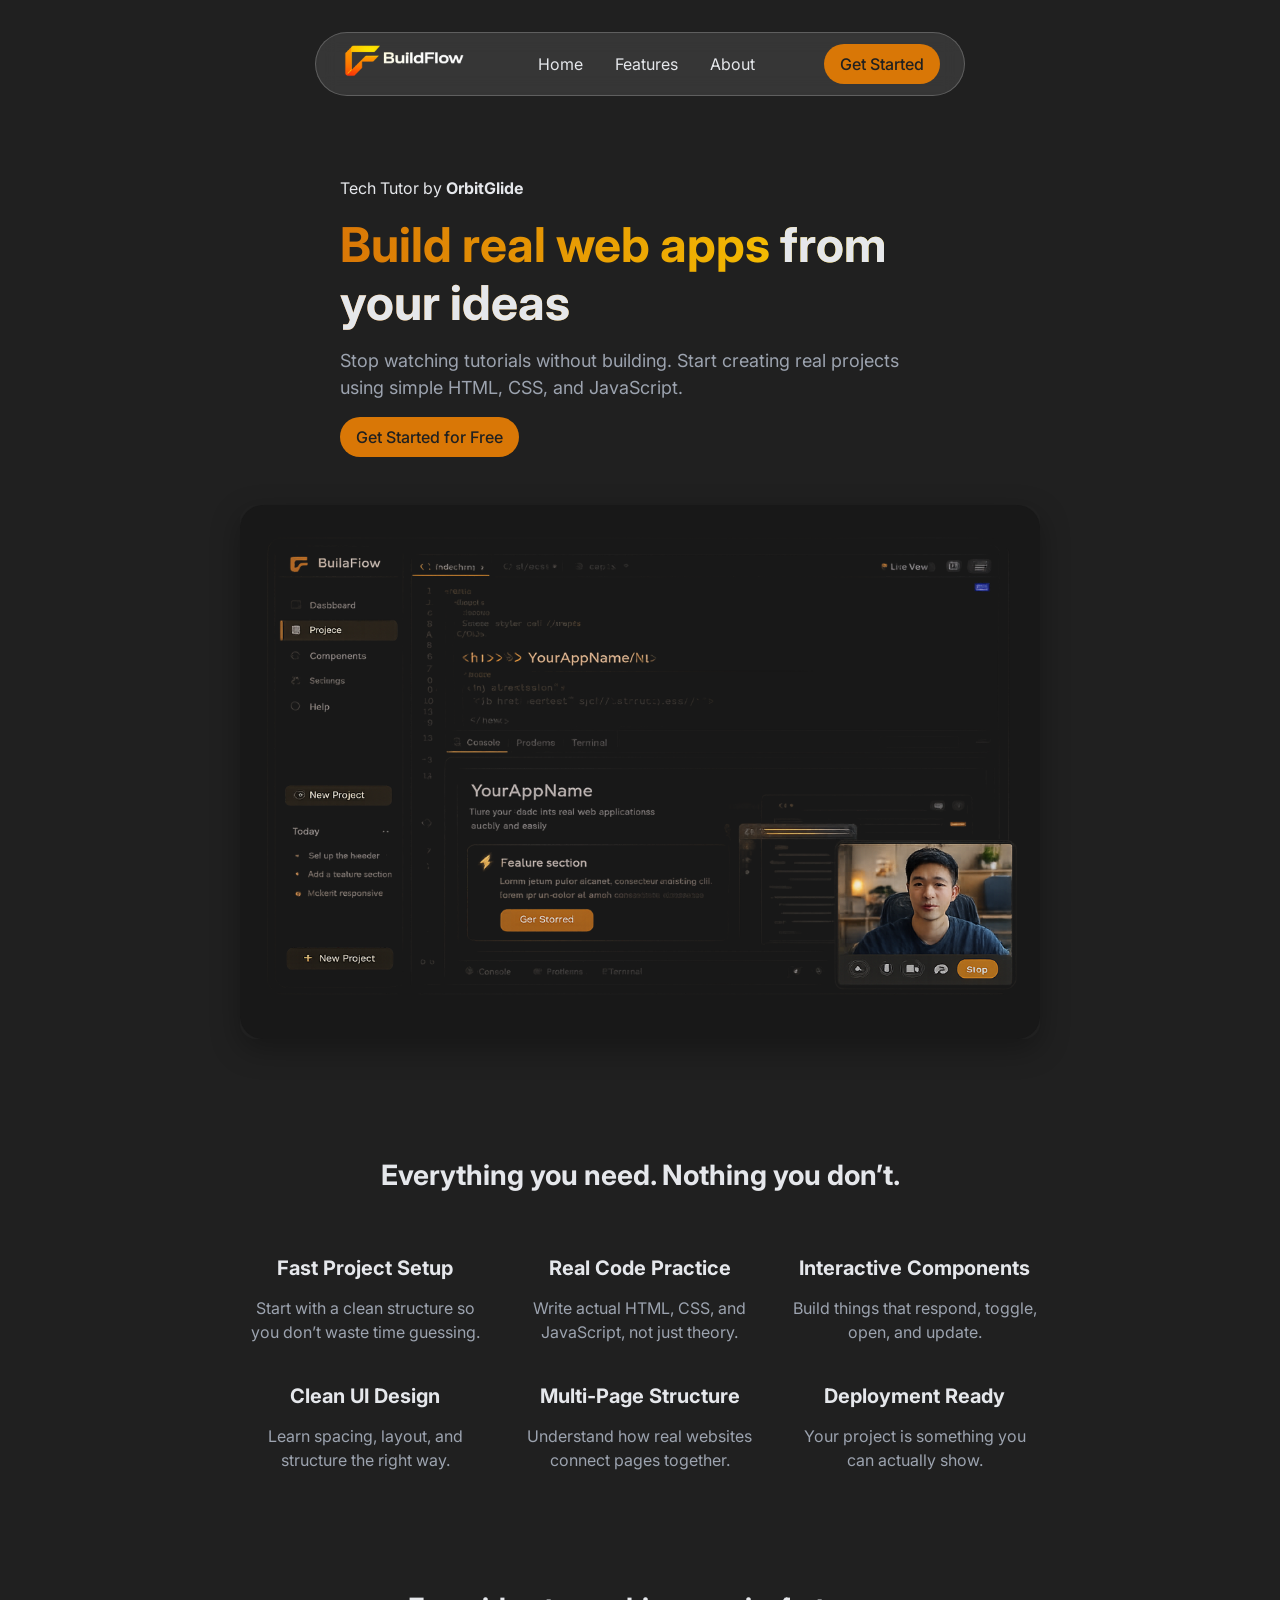
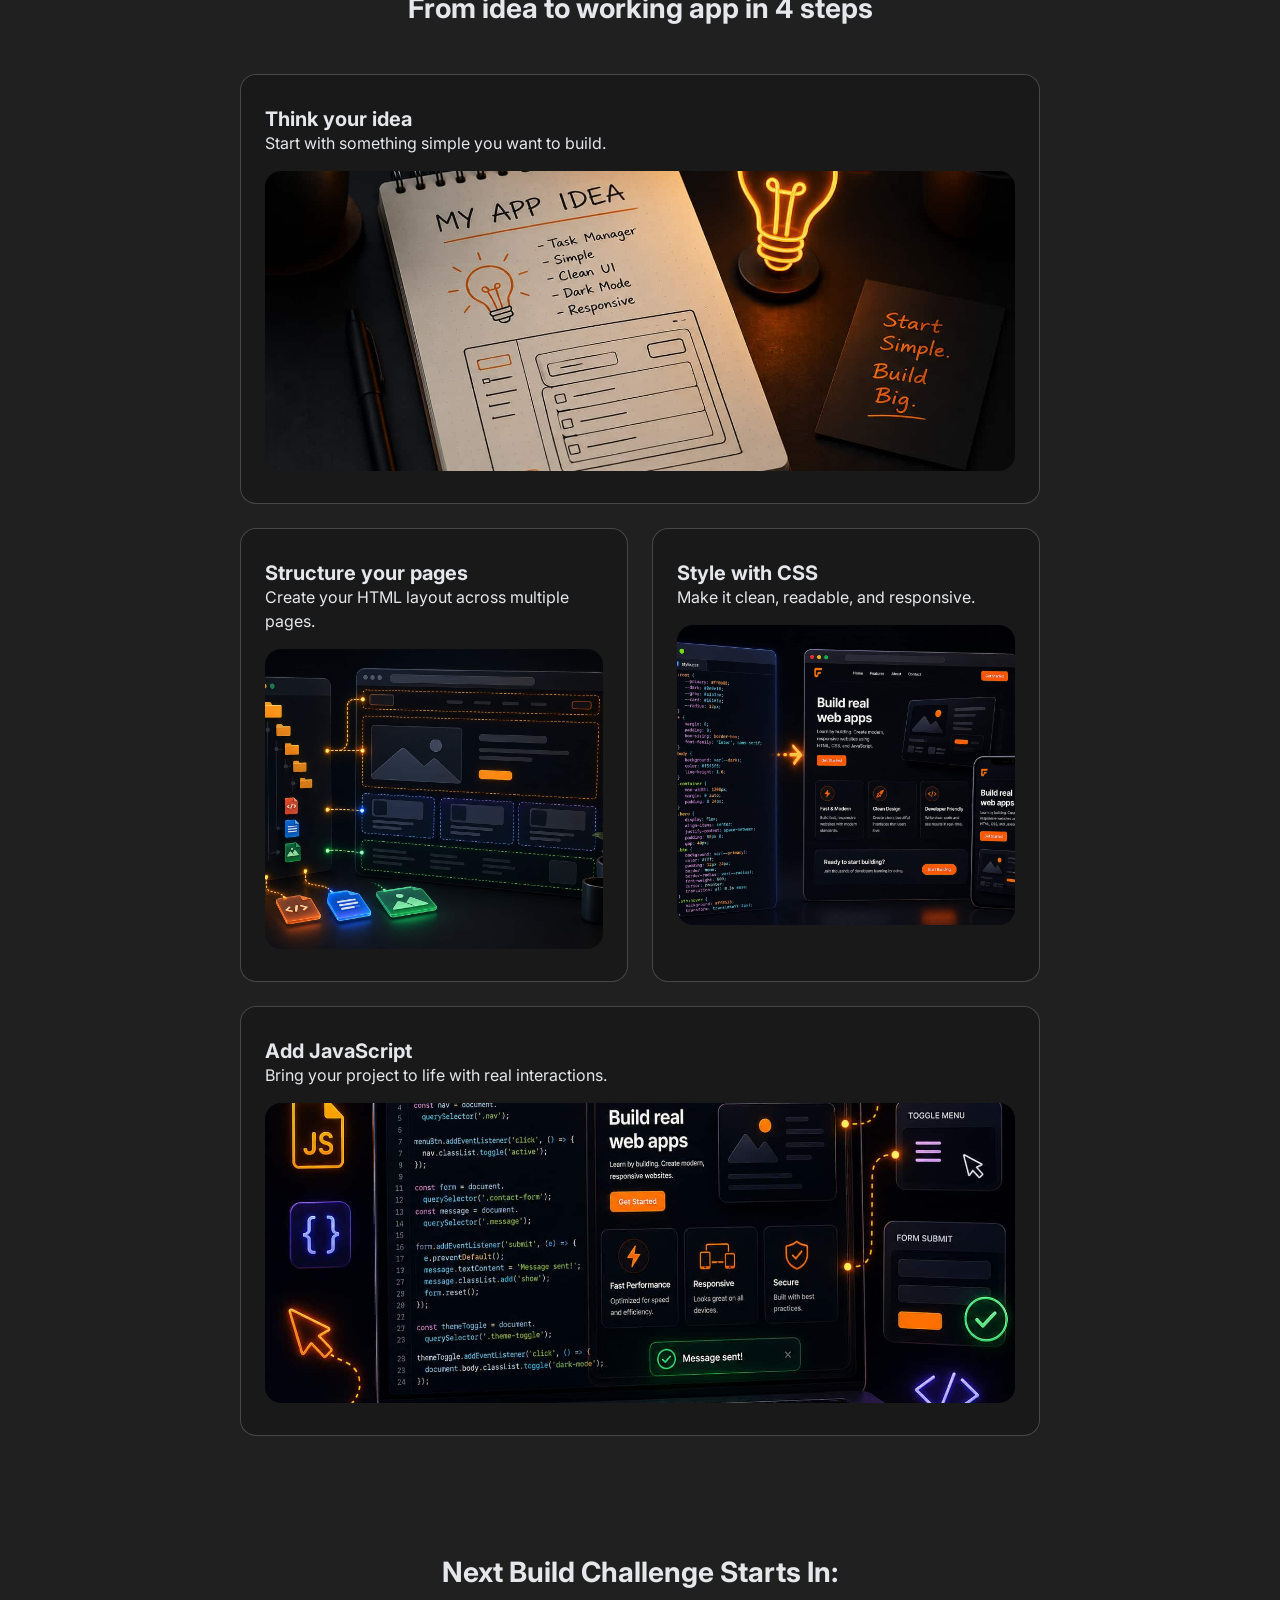
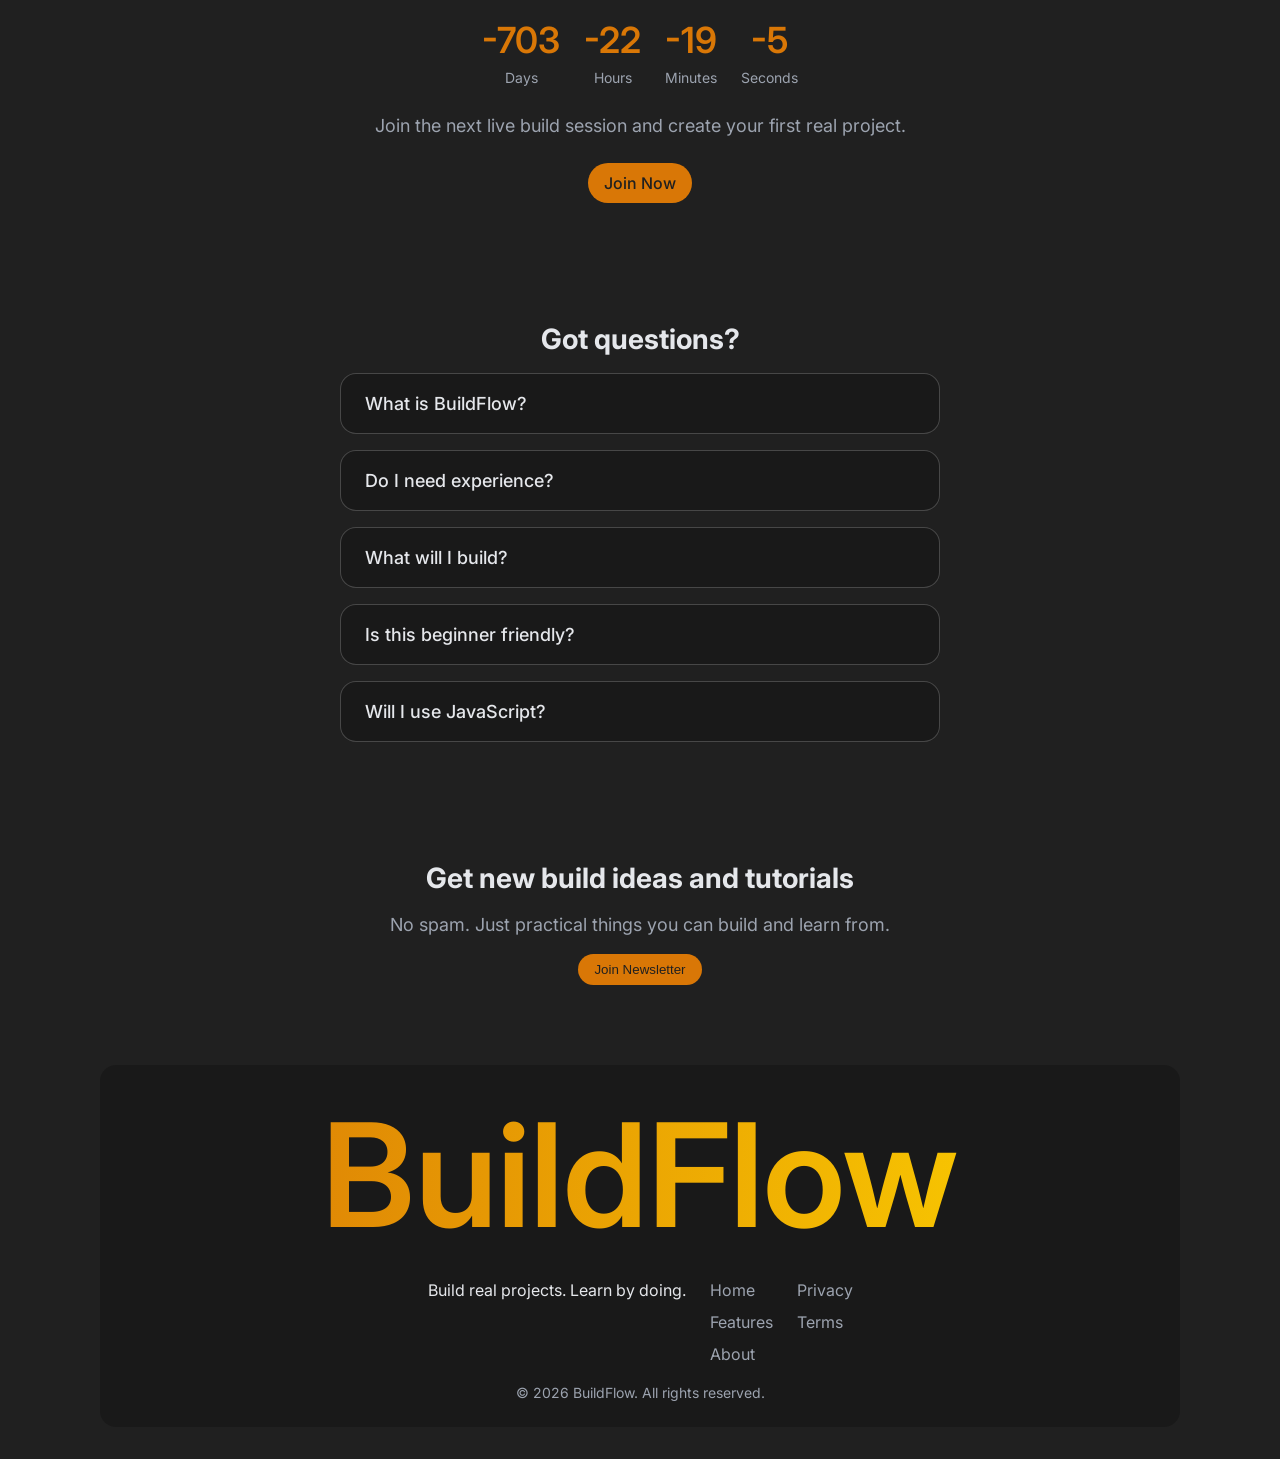
<file: index.html>
<!doctype html>
<html lang="en">
    <head>
        <meta charset="UTF-8" />
        <meta name="viewport" content="width=device-width, initial-scale=1.0" />
        <title>BuildFlow - Build your ideas into real web apps. Fast.</title>
        <link rel="shortcut icon" href="/assets/favicon.ico" type="image/x-icon" />
        <link rel="stylesheet" href="styles.css" />
        <!-- Basic Icons -->
        <link href="https://cdn.boxicons.com/3.0.8/fonts/basic/boxicons.min.css" rel="stylesheet" />
        <!-- Filled Icons -->
        <link
            href="https://cdn.boxicons.com/3.0.8/fonts/filled/boxicons-filled.min.css"
            rel="stylesheet" />
        <!-- Brand Icons -->
        <link
            href="https://cdn.boxicons.com/3.0.8/fonts/brands/boxicons-brands.min.css"
            rel="stylesheet" />
    </head>
    <body>
        <!-- Header/Navbar Section -->
        <header>
            <nav class="navbar">
                <a href="/">
                    <img src="/assets/buildflow-logo.png" alt="BuildFlow Logo" class="logo" />
                </a>
                <div class="nav-links">
                    <a href="index.html">Home</a>
                    <a href="features.html">Features</a>
                    <a href="about.html">About</a>
                </div>
                <a href="get-started.html" class="get-started-btn">Get Started</a>
                <div class="hamburger">
                    <span></span>
                    <span></span>
                    <span></span>
                </div>
            </nav>
        </header>

        <!-- Main Content Section -->
        <main class="content_wrapper">
            <!-- Hero Section -->
            <section class="hero">
                <div class="hero-contents">
                    <span>
                        Tech Tutor by
                        <b>OrbitGlide</b>
                    </span>
                    <h1>
                        Build real web apps
                        <span class="heading-outline">from your ideas</span>
                    </h1>
                    <p>
                        Stop watching tutorials without building. Start creating real projects using
                        simple HTML, CSS, and JavaScript.
                    </p>
                    <a href="get-started.html" class="cta-btn">Get Started for Free</a>
                </div>
                <!-- Hero Image -->
                <img src="/assets/hero-image.png" alt="BuildFlow Hero Image" class="hero-image" />
            </section>

            <!-- Features Section -->
            <section class="features">
                <h2 class="section-title">Everything you need. Nothing you don’t.</h2>
                <div class="feature-cards">
                    <div class="feature-card">
                        <i class="bx bx-rocket feature-icon"></i>
                        <h3>Fast Project Setup</h3>
                        <p>Start with a clean structure so you don’t waste time guessing.</p>
                    </div>
                    <div class="feature-card">
                        <i class="bx bx-code feature-icon"></i>
                        <h3>Real Code Practice</h3>
                        <p>Write actual HTML, CSS, and JavaScript, not just theory.</p>
                    </div>
                    <div class="feature-card">
                        <i class="bx bx-cog feature-icon"></i>
                        <h3>Interactive Components</h3>
                        <p>Build things that respond, toggle, open, and update.</p>
                    </div>
                    <div class="feature-card">
                        <i class="bx bx-palette feature-icon"></i>
                        <h3>Clean UI Design</h3>
                        <p>Learn spacing, layout, and structure the right way.</p>
                    </div>
                    <div class="feature-card">
                        <i class="bx bx-network-chart feature-icon"></i>
                        <h3>Multi-Page Structure</h3>
                        <p>Understand how real websites connect pages together.</p>
                    </div>
                    <div class="feature-card">
                        <i class="bx bx-server feature-icon"></i>
                        <h3>Deployment Ready</h3>
                        <p>Your project is something you can actually show.</p>
                    </div>
                </div>
            </section>

            <!-- How it works Section -->
            <section class="how-it-works">
                <h2 class="section-title">From idea to working app in 4 steps</h2>
                <div class="steps-grid">
                    <div class="step-card full-width">
                        <div class="step-content">
                            <h3>Think your idea</h3>
                            <p>Start with something simple you want to build.</p>
                        </div>
                        <img
                            src="/assets/How it woks step 1.jpg"
                            alt="Step 1 Image"
                            class="step-image" />
                    </div>
                    <div class="step-card half-width">
                        <div class="step-content">
                            <h3>Structure your pages</h3>
                            <p>Create your HTML layout across multiple pages.</p>
                        </div>
                        <img
                            src="/assets/How it woks step 2.jpg"
                            alt="Step 2 Image"
                            class="step-image" />
                    </div>
                    <div class="step-card half-width">
                        <div class="step-content">
                            <h3>Style with CSS</h3>
                            <p>Make it clean, readable, and responsive.</p>
                        </div>
                        <img
                            src="/assets/How it woks step 3.jpg"
                            alt="Step 3 Image"
                            class="step-image" />
                    </div>
                    <div class="step-card full-width">
                        <div class="step-content">
                            <h3>Add JavaScript</h3>
                            <p>Bring your project to life with real interactions.</p>
                        </div>
                        <img
                            src="/assets/How it woks step 4.jpg"
                            alt="Step 4 Image"
                            class="step-image" />
                    </div>
                </div>
            </section>

            <!-- Countdown Section -->
            <section class="countdown">
                <h2 class="section-title">Next Build Challenge Starts In:</h2>
                <div class="timer">
                    <div class="time-segment">
                        <span id="days">00</span>
                        <span class="label">Days</span>
                    </div>
                    <div class="time-segment">
                        <span id="hours">00</span>
                        <span class="label">Hours</span>
                    </div>
                    <div class="time-segment">
                        <span id="minutes">00</span>
                        <span class="label">Minutes</span>
                    </div>
                    <div class="time-segment">
                        <span id="seconds">00</span>
                        <span class="label">Seconds</span>
                    </div>
                </div>
                <p class="subtext">
                    Join the next live build session and create your first real project.
                </p>
                <a href="get-started.html" class="cta-btn">Join Now</a>
            </section>

            <!-- FAQs Section -->
            <section class="faqs">
                <h2 class="section-title">Got questions?</h2>
                <div class="faq-item">
                    <div class="faq-question">
                        <span>What is BuildFlow?</span>
                        <i class="bx bx-plus faq-icon"></i>
                    </div>
                    <div class="faq-answer">
                        <p>A simple way to learn by building real projects using code.</p>
                    </div>
                </div>
                <div class="faq-item">
                    <div class="faq-question">
                        <span>Do I need experience?</span>
                        <i class="bx bx-plus faq-icon"></i>
                    </div>
                    <div class="faq-answer">
                        <p>No. You’ll learn step by step.</p>
                    </div>
                </div>
                <div class="faq-item">
                    <div class="faq-question">
                        <span>What will I build?</span>
                        <i class="bx bx-plus faq-icon"></i>
                    </div>
                    <div class="faq-answer">
                        <p>A complete multi-page website with interactive features.</p>
                    </div>
                </div>
                <div class="faq-item">
                    <div class="faq-question">
                        <span>Is this beginner friendly?</span>
                        <i class="bx bx-plus faq-icon"></i>
                    </div>
                    <div class="faq-answer">
                        <p>Yes. Everything is explained clearly.</p>
                    </div>
                </div>
                <div class="faq-item">
                    <div class="faq-question">
                        <span>Will I use JavaScript?</span>
                        <i class="bx bx-plus faq-icon"></i>
                    </div>
                    <div class="faq-answer">
                        <p>Yes. You’ll build real interactive components.</p>
                    </div>
                </div>
            </section>

            <!-- CTA Section -->
            <section class="cta-section">
                <h2 class="section-title">Get new build ideas and tutorials</h2>
                <p>No spam. Just practical things you can build and learn from.</p>
                <button id="join-newsletter-btn" class="cta-btn">Join Newsletter</button>
            </section>

            <!-- Modal -->
            <div id="newsletter-modal" class="modal">
                <div class="modal-content">
                    <span id="close-modal" class="close">&times;</span>
                    <h2>Join BuildFlow</h2>
                    <form id="newsletter-form">
                        <input type="text" id="name" name="name" placeholder="Your Name" required />
                        <input
                            type="email"
                            id="email"
                            name="email"
                            placeholder="Your Email"
                            required />
                        <button type="submit" class="submit-btn">Subscribe</button>
                    </form>
                    <p id="success-message" class="success-message"></p>
                </div>
            </div>
        </main>

        <!-- Footer -->
        <footer>
            <h2 class="footer-logo">BuildFlow</h2>
            <div class="footer-columns">
                <div class="footer-column">
                    <p>Build real projects. Learn by doing.</p>
                </div>
                <div class="footer-column">
                    <a href="index.html">Home</a>
                    <a href="features.html">Features</a>
                    <a href="about.html">About</a>
                </div>
                <div class="footer-column">
                    <a href="#">Privacy</a>
                    <a href="#">Terms</a>
                </div>
            </div>
            <p class="copyright">© 2026 BuildFlow. All rights reserved.</p>
        </footer>
        <script src="app.js"></script>
    </body>
</html>
</file>
<file: styles.css>
/* Default Design System */

/* Font - Inter */
@import url('https://fonts.googleapis.com/css2?family=Inter:ital,opsz,wght@0,14..32,100..900;1,14..32,100..900&display=swap');

:root {
    /* COLORS */
    --color-bg: #202020;
    --color-surface: #191919;
    --color-surface-light: #282828;

    --color-primary: #d97706;
    --color-primary-hover: #fed500;

    --color-text-main: #e5e7eb;
    --color-text-muted: #9ca3af;

    --color-border: #1f2933;

    /* TYPOGRAPHY */
    --font-family: 'Inter', system-ui, -apple-system, sans-serif;

    --text-sm: 14px;
    --text-base: 16px;
    --text-lg: 18px;

    --heading-h1: 48px;
    --heading-h2: 28px;
    --heading-h3: 20px;

    --font-weight-regular: 400;
    --font-weight-medium: 500;
    --font-weight-bold: 600;

    /* SPACING SYSTEM */
    --space-xs: 4px;
    --space-sm: 8px;
    --space-md: 16px;
    --space-lg: 24px;
    --space-xl: 32px;
    --space-2xl: 48px;
    --space-3xl: 64px;
    --section-spacing: 80px;
    --section-spacing-lg: 120px;

    /* BORDER RADIUS */
    --radius-sm: 8px;
    --radius-md: 12px;
    --radius-lg: 16px;
    --radius-full: 9999px;

    /* SHADOWS */
    --shadow-soft: 0 10px 30px rgba(0, 0, 0, 0.3);

    /* TRANSITIONS */
    --transition-fast: 0.2s ease;
    --transition-normal: 0.3s ease;
}

/* Break and Set Defaults */

*,
*::before,
*::after {
    margin: 0;
    padding: 0;
    box-sizing: border-box;
}

html {
    font-size: var(--text-base);
    scroll-behavior: smooth;
}

body {
    background-color: var(--color-bg);
    color: var(--color-text-main);
    font-family: var(--font-family);
    font-size: 1rem;
    line-height: 1.5;
    display: flex;
    flex-direction: column;
    gap: var(--section-spacing);
    max-width: 1080px;
    margin: 0 auto;
    padding: 32px 0;
}

/* Mobile padding */
@media (max-width: 768px) {
    body {
        padding: 16px;
    }
}

a {
    text-decoration: none;
    color: var(--color-primary);
}

h1,
h2,
h3,
h4 {
    color: var(--color-text-main);
    line-height: 1.2;
}

h1 {
    font-size: var(--heading-h1);
}

h2 {
    font-size: var(--heading-h2);
}

h3,
h4 {
    font-size: var(--heading-h3);
}

.content_wrapper {
    display: flex;
    flex-direction: column;
    gap: var(--section-spacing-lg);
}

/* Navbar Styling */

.navbar {
    display: flex;
    align-items: center;
    justify-content: space-between;
    padding: var(--space-sm) var(--space-lg);
    background: rgba(255, 255, 255, 0.1);
    backdrop-filter: blur(10px);
    border-radius: var(--radius-full);
    border: 1px solid rgba(255, 255, 255, 0.2);
    position: sticky;
    top: 16px;
    z-index: 1000;
    max-width: 650px;
    margin: 0 auto;
    transition: var(--transition-normal);
}

.navbar .logo {
    height: 40px;
}
.navbar .nav-links {
    display: flex;
    gap: var(--space-md);
}
.navbar .nav-links a {
    color: var(--color-text-main);
    padding: 6px 8px;
    border-radius: var(--radius-full);
    transition: var(--transition-fast);
}
.navbar .nav-links a:hover {
    background-color: var(--color-primary-hover);
    color: var(--color-bg);
    font-weight: var(--font-weight-medium);
}
.navbar .get-started-btn {
    padding: var(--space-sm) var(--space-md);
    background-color: var(--color-primary);
    color: var(--color-bg);
    font-weight: var(--font-weight-medium);
    border-radius: var(--radius-full);
    transition: var(--transition-fast);
}
.navbar .get-started-btn:hover {
    background-color: var(--color-primary-hover);
}
.navbar .hamburger {
    display: none;
    flex-direction: column;
    gap: 4px;
    cursor: pointer;
}
.navbar .hamburger span {
    width: 25px;
    height: 3px;
    background-color: var(--color-text-main);
    border-radius: var(--radius-sm);
}
@media (max-width: 768px) {
    .navbar .nav-links {
        display: none;
    }

    .navbar .hamburger {
        display: flex;
    }

    .navbar .get-started-btn {
        display: none;
    }

    .mobile-menu {
        display: flex;
        flex-direction: column;
        gap: var(--space-lg);
        background: rgba(255, 255, 255, 0.1);
        backdrop-filter: blur(10px);
        border-radius: var(--radius-lg);
        border: 1px solid rgba(255, 255, 255, 0.2);
        position: absolute;
        top: 60px;
        right: 16px;
        padding: var(--space-lg);
        z-index: 1000;
    }
}

/* Hero section */

.hero {
    display: flex;
    flex-direction: column;
    align-items: center;
    gap: var(--space-2xl);
}
.hero .hero-contents {
    display: flex;
    flex-direction: column;
    gap: 16px;
    max-width: 600px;
    text-align: left;
}
.hero .hero-contents h1 {
    font-size: var(--heading-h1);
    background: linear-gradient(90deg, var(--color-primary) 0%, var(--color-primary-hover) 100%);
    background-clip: text;
    -webkit-background-clip: text;
    -webkit-text-fill-color: transparent;
}
.hero .hero-contents .heading-outline {
    background: none;
    background-clip: text;
    -webkit-background-clip: text;
    -webkit-text-fill-color: var(--color-text-main);
}
.hero .hero-contents p {
    color: var(--color-text-muted);
    font-size: var(--text-lg);
}
.hero .hero-contents .cta-btn {
    padding: var(--space-sm) var(--space-md);
    background-color: var(--color-primary);
    color: var(--color-bg);
    font-weight: var(--font-weight-medium);
    border-radius: var(--radius-full);
    transition: var(--transition-fast);
    width: fit-content;
}
.hero .hero-contents .cta-btn:hover {
    background-color: var(--color-primary-hover);
}
.hero .hero-image {
    width: 100%;
    max-width: 800px;
    border-radius: var(--radius-lg);
    box-shadow: var(--shadow-soft);
}
@media (max-width: 768px) {
    .hero .hero-contents {
        text-align: center;
        align-items: center;
    }
    .hero .hero-contents h1 {
        font-size: var(--heading-h2);
    }
}

/* Features section */

.features {
    display: flex;
    flex-direction: column;
    gap: var(--space-2xl);
}
.features .section-title {
    font-size: var(--heading-h2);
    text-align: center;
}
.features .feature-cards {
    display: grid;
    grid-template-columns: repeat(auto-fit, minmax(250px, 1fr));
    gap: var(--space-lg);
    max-width: 800px;
    margin: 0 auto;
}
.features .feature-card {
    display: flex;
    flex-direction: column;
    align-items: center;
    gap: var(--space-md);
    text-align: center;
}
.features .feature-card .feature-icon {
    font-size: 48px;
    color: var(--color-primary);
}
.features .feature-card h3 {
    font-size: var(--heading-h3);
}
.features .feature-card p {
    color: var(--color-text-muted);
    font-size: var(--text-base);
}

/* Features Mobile View */
@media (max-width: 768px) {
    .features .feature-cards {
        grid-template-columns: 1fr;
    }
    .features .section-title {
        font-size: var(--heading-h3);
    }
    .features .feature-card .feature-icon {
        font-size: 36px;
    }
}

/* How it works section */

.how-it-works {
    display: flex;
    flex-direction: column;
    gap: var(--space-2xl);
}
.how-it-works .section-title {
    font-size: var(--heading-h2);
    text-align: center;
}
.how-it-works .steps-grid {
    display: grid;
    grid-template-columns: repeat(2, 1fr);
    gap: var(--space-lg);
    max-width: 800px;
    margin: 0 auto;
}
.how-it-works .step-card {
    display: flex;
    flex-direction: column;
    gap: var(--space-md);
    background: var(--color-surface);
    backdrop-filter: blur(10px);
    border-radius: var(--radius-lg);
    border: 1px solid rgba(255, 255, 255, 0.2);
    padding: 32px 24px;
    position: relative;
}
.how-it-works .step-card.full-width {
    grid-column: span 2;
}
.how-it-works .step-card .step-content {
    z-index: 1;
}
.how-it-works .step-card .step-image {
    width: 100%;
    height: 300px;
    object-fit: cover;
    border-radius: var(--radius-lg);
}
@media (max-width: 768px) {
    .how-it-works .steps-grid {
        grid-template-columns: 1fr;
    }
    .how-it-works .step-card .step-image {
        height: 200px;
    }
    .how-it-works .step-card .step-content h3 {
        font-size: var(--heading-h3);
    }
}

/* Countdown section */

.countdown {
    display: flex;
    flex-direction: column;
    align-items: center;
    gap: var(--space-lg);
}
.countdown .section-title {
    font-size: var(--heading-h2);
    text-align: center;
}
.countdown .timer {
    display: flex;
    gap: var(--space-lg);
}
.countdown .time-segment {
    display: flex;
    flex-direction: column;
    align-items: center;
}
.countdown .time-segment span {
    color: var(--color-primary);
}
.countdown .time-segment span#days,
.countdown .time-segment span#hours,
.countdown .time-segment span#minutes,
.countdown .time-segment span#seconds {
    font-size: 36px;
    font-weight: var(--font-weight-bold);
}
.countdown .time-segment .label {
    color: var(--color-text-muted);
    font-size: var(--text-sm);
}
.countdown .subtext {
    color: var(--color-text-muted);
    font-size: var(--text-lg);
    text-align: center;
}
.countdown .cta-btn {
    padding: var(--space-sm) var(--space-md);
    background-color: var(--color-primary);
    color: var(--color-bg);
    font-weight: var(--font-weight-medium);
    border-radius: var(--radius-full);
    transition: var(--transition-fast);
}
.countdown .cta-btn:hover {
    background-color: var(--color-primary-hover);
}
@media (max-width: 768px) {
    .countdown .section-title {
        font-size: var(--heading-h3);
    }
    .countdown .time-segment span#days,
    .countdown .time-segment span#hours,
    .countdown .time-segment span#minutes,
    .countdown .time-segment span#seconds {
        font-size: 28px;
    }
}

/* FAQ Section */

.faqs {
    display: flex;
    flex-direction: column;
    gap: var(--space-md);
    max-width: 600px;
    margin: 0 auto;
    width: 100%;
}
.faqs .section-title {
    font-size: var(--heading-h2);
    text-align: center;
}
.faqs .faq-item {
    background: var(--color-surface);
    backdrop-filter: blur(10px);
    border-radius: var(--radius-lg);
    border: 1px solid rgba(255, 255, 255, 0.2);
    padding: 16px 24px;
    cursor: pointer;
    transition: var(--transition-fast);
}
.faqs .faq-item:hover {
    background-color: var(--color-surface-light);
}
.faqs .faq-question {
    display: flex;
    justify-content: space-between;
    align-items: center;
}
.faqs .faq-question span {
    font-size: var(--text-lg);
    font-weight: var(--font-weight-medium);
}
.faqs .faq-question .faq-icon {
    font-size: 24px;
    color: var(--color-primary);
    transition: var(--transition-fast);
}
.faqs .faq-answer {
    margin-top: var(--space-sm);
    color: var(--color-text-muted);
    font-size: var(--text-base);
    display: none;
}

/* CTA Section with modal */

.cta-section {
    display: flex;
    flex-direction: column;
    align-items: center;
    gap: var(--space-md);
    text-align: center;
}
.cta-section .section-title {
    font-size: var(--heading-h2);
}
.cta-section p {
    color: var(--color-text-muted);
    font-size: var(--text-lg);
}
.cta-section .cta-btn {
    padding: var(--space-sm) var(--space-md);
    background-color: var(--color-primary);
    color: var(--color-bg);
    font-weight: var(--font-weight-medium);
    border-radius: var(--radius-full);
    transition: var(--transition-fast);
    outline: none;
    border: none;
}
.cta-section .cta-btn:hover {
    background-color: var(--color-primary-hover);
}
.modal {
    display: none;
    position: fixed;
    z-index: 1001;
    left: 0;
    top: 0;
    width: 100%;
    height: 100%;
    background-color: rgba(0, 0, 0, 0.5);
    backdrop-filter: blur(10px);
}
.modal-content {
    background: var(--color-surface);
    border-radius: var(--radius-lg);
    border: 1px solid rgba(255, 255, 255, 0.2);
    padding: 32px 24px;
    width: 90%;
    max-width: 400px;
    margin: 100px auto;
    position: relative;
}
.modal-content h2 {
    font-size: var(--heading-h2);
    margin-bottom: var(--space-md);
}
.modal-content form {
    display: flex;
    flex-direction: column;
    gap: var(--space-sm);
}
.modal-content form input {
    padding: var(--space-sm);
    border-radius: var(--radius-sm);
    border: 1px solid rgba(255, 255, 255, 0.2);
    background-color: var(--color-surface-light);
    color: var(--color-text-main);
}
.modal-content form input::placeholder {
    color: var(--color-text-muted);
}
.modal-content form .submit-btn {
    padding: var(--space-sm) var(--space-md);
    background-color: var(--color-primary);
    color: var(--color-bg);
    font-weight: var(--font-weight-medium);
    border-radius: var(--radius-full);
    transition: var(--transition-fast);
}
.modal-content form .submit-btn:hover {
    background-color: var(--color-primary-hover);
}
.modal-content .close {
    position: absolute;
    top: 16px;
    right: 16px;
    font-size: 24px;
    color: var(--color-text-muted);
    cursor: pointer;
}
.modal-content .success-message {
    margin-top: var(--space-sm);
    color: var(--color-primary);
    font-size: var(--text-base);
    text-align: center;
}

/* Footer Section */
footer {
    display: flex;
    flex-direction: column;
    align-items: center;
    gap: var(--space-md);
    padding: var(--space-lg) var(--space-md);
    background-color: var(--color-surface);
    border-radius: var(--radius-lg);
}
footer .footer-logo {
    font-size: 9rem;
    font-weight: var(--font-weight-bold);
    background: linear-gradient(90deg, var(--color-primary) 0%, var(--color-primary-hover) 100%);
    background-clip: text;
    -webkit-background-clip: text;
    -webkit-text-fill-color: transparent;
    width: 100%;
    text-align: center;
}
footer .footer-columns {
    display: flex;
    gap: var(--space-lg);
    max-width: 800px;
    width: 100%;
    justify-content: center;
}
footer .footer-column {
    display: flex;
    flex-direction: column;
    gap: var(--space-sm);
}
footer .footer-column a {
    color: var(--color-text-muted);
    transition: var(--transition-fast);
}
footer .footer-column a:hover {
    color: var(--color-primary);
}
footer .copyright {
    color: var(--color-text-muted);
    font-size: var(--text-sm);
}
@media (max-width: 768px) {
    footer .footer-columns {
        flex-direction: column;
        align-items: start;
    }
    footer .footer-logo {
        font-size: 4rem;
    }
}
</file>
